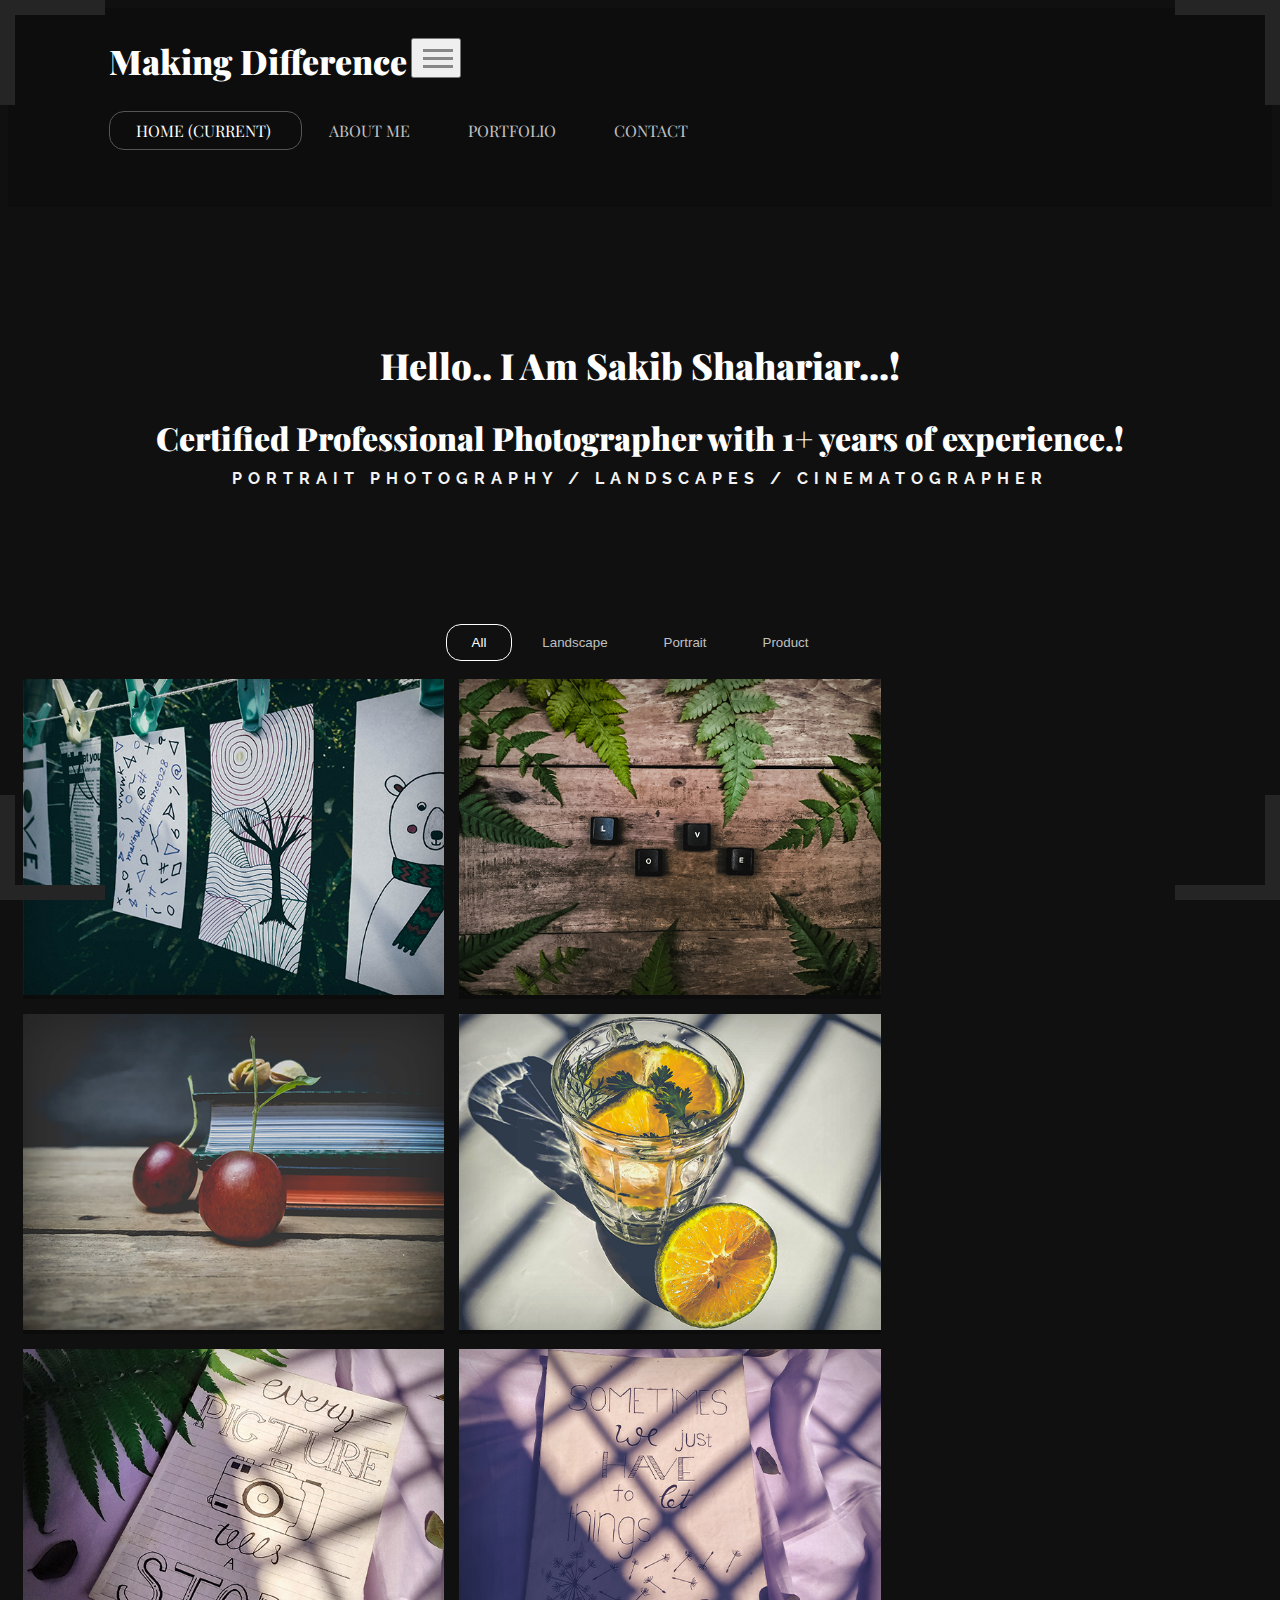
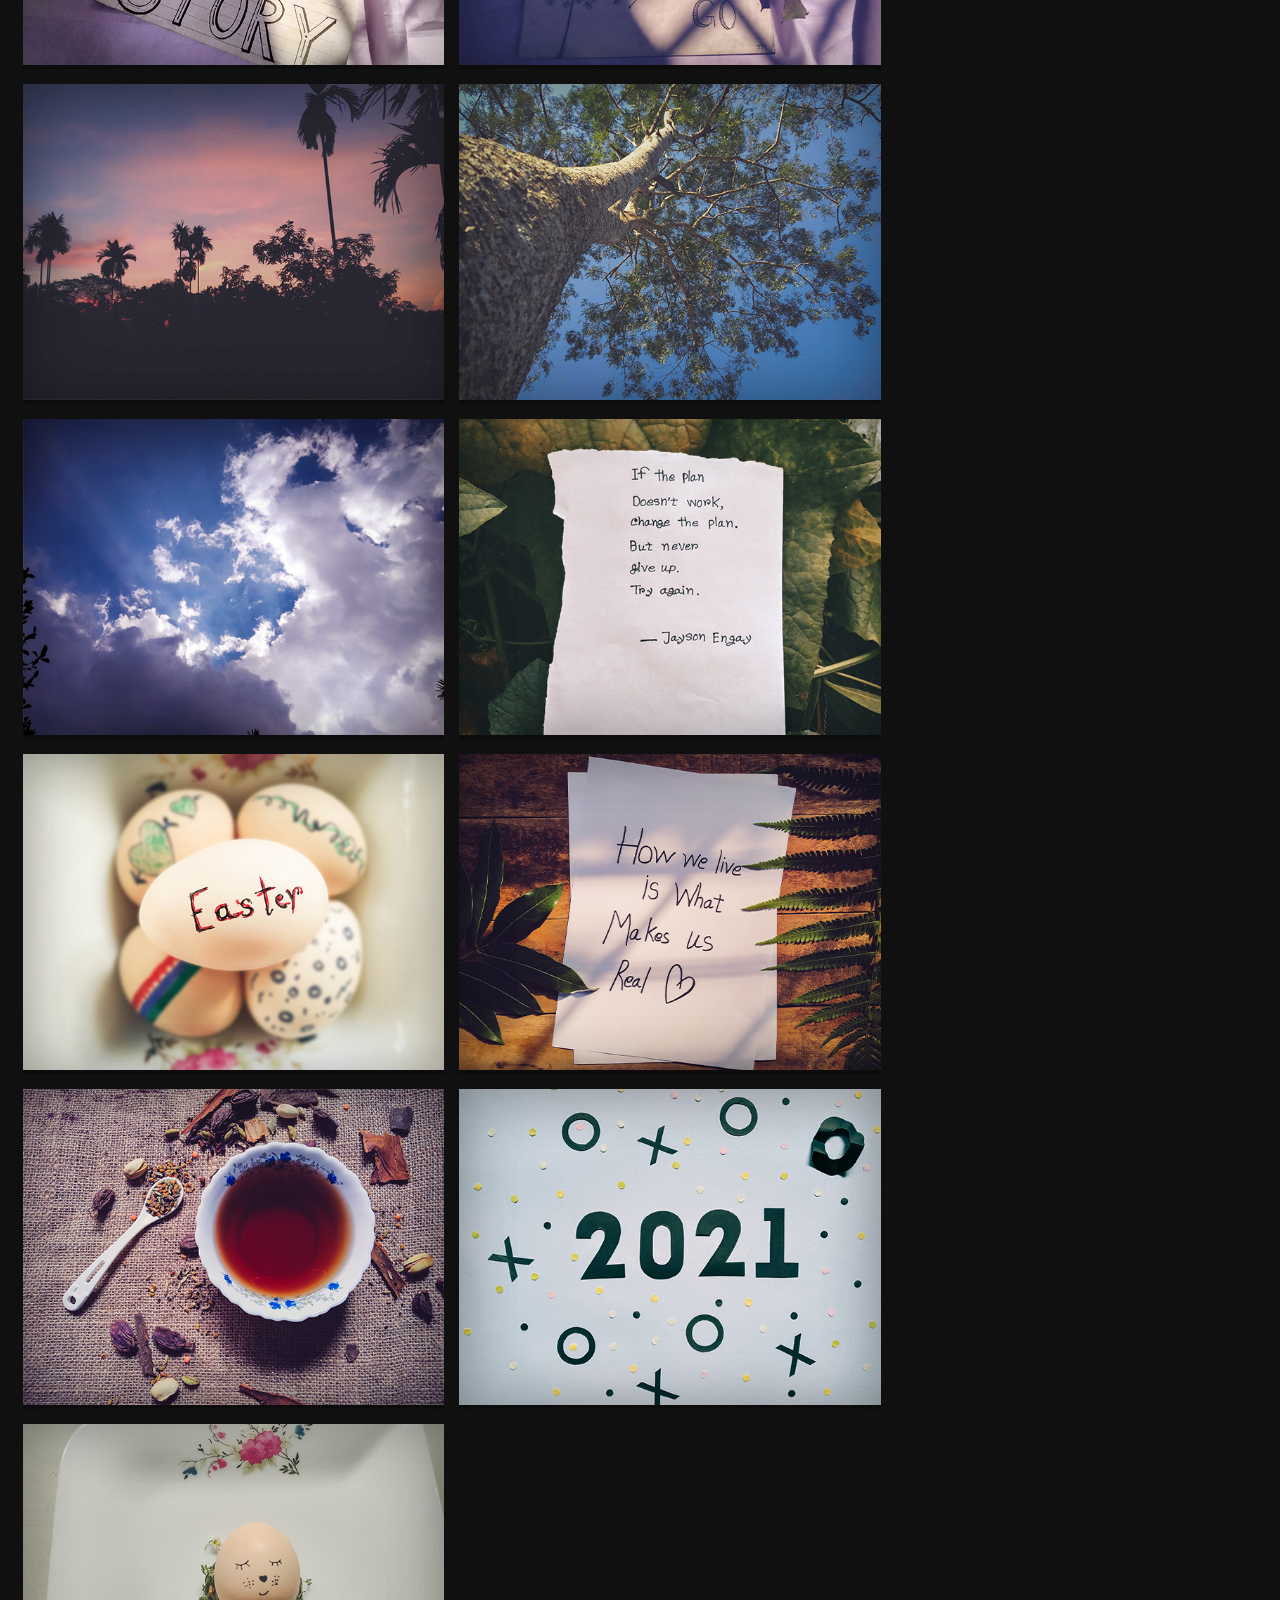
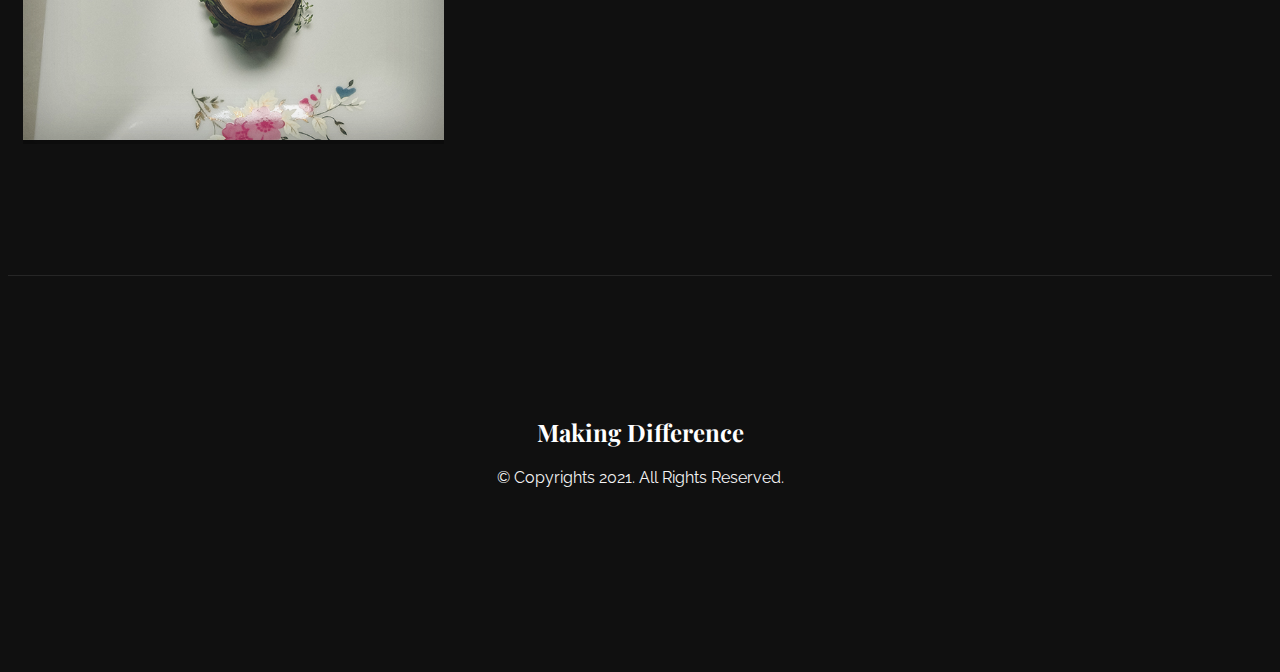
<file: index.html>
<!DOCTYPE html>
<html lang="en">
  <head>
    <meta charset="utf-8">
    <meta http-equiv="X-UA-Compatible" content="IE=edge">
    <meta name="viewport" content="width=device-width, initial-scale=1, shrink-to-fit=no">
    <!-- The above 3 meta tags *must* come first in the head; any other head content must come *after* these tags -->
    <title>Making Difference - Photographer | Cinamatographer</title>
    <meta name="description" content="Making Difference - Photographer | Cinamatographer">
    
    <!-- Playfair Display - Raleway Fonts -->
    <link href="https://fonts.googleapis.com/css?family=Playfair+Display:700,900|Raleway:100,300,400,600,700" rel="stylesheet">

    <!-- Bootstrap -->
    <link rel="stylesheet" href="https://stackpath.bootstrapcdn.com/bootstrap/4.1.0/css/bootstrap.min.css" integrity="sha384-9gVQ4dYFwwWSjIDZnLEWnxCjeSWFphJiwGPXr1jddIhOegiu1FwO5qRGvFXOdJZ4" crossorigin="anonymous">

    <!-- Font Awesome Icons -->
    <link rel="stylesheet" href="https://use.fontawesome.com/releases/v5.0.10/css/all.css" integrity="sha384-+d0P83n9kaQMCwj8F4RJB66tzIwOKmrdb46+porD/OvrJ+37WqIM7UoBtwHO6Nlg" crossorigin="anonymous">
    <!-- Custom Styles -->
    <link rel="stylesheet" href="css/style.css">
    <link rel="stylesheet" type="text/css" href="css/dark-theme.css">

    <!-- HTML5 shim and Respond.js for IE8 support of HTML5 elements and media queries -->
    <!-- WARNING: Respond.js doesn't work if you view the page via file:// -->
    <!--[if lt IE 9]>
      <script src="https://oss.maxcdn.com/html5shiv/3.7.3/html5shiv.min.js"></script>
      <script src="https://oss.maxcdn.com/respond/1.4.2/respond.min.js"></script>
    <![endif]-->
  </head>
  <body>
    <header class="container-fluid">
      <nav class="navbar navbar-expand-lg navbar-light bg-light">
        <a class="navbar-brand" href="index.html">Making Difference</a>
        <button class="navbar-toggler" type="button" data-toggle="collapse" data-target="#navbarDefault" aria-controls="navbarDefault" aria-expanded="false" aria-label="Toggle navigation">
          <span class="icon-bar i1"></span>
          <span class="icon-bar i2"></span>
          <span class="icon-bar i3"></span>
        </button>

        <div class="collapse navbar-collapse" id="navbarDefault">
          <ul class="navbar-nav ml-auto">
            <li class="nav-item active">
              <a class="nav-link" href="index.html">HOME <span class="sr-only">(current)</span></a>
            </li>
            <li class="nav-item">
              <a class="nav-link" href="about-me.html">ABOUT ME</a>
            </li>
            <li class="nav-item">
              <a class="nav-link" href="portfolio.html">PORTFOLIO</a>
            </li>
            <li class="nav-item">
              <a class="nav-link" href="contact.html">CONTACT</a>
            </li>
          </ul>
          
        </div>
      </nav>

      <div id="hero-text">
        <div class="container">
          <h1>Hello.. I Am Sakib Shahariar...!</h1>
          <h2>Certified Professional Photographer with 1+ years of experience.!</h2>
          <h5>PORTRAIT PHOTOGRAPHY / LANDSCAPES / CINEMATOGRAPHER</h5>
        </div>
      </div>
    </header>

    <!-- Corner Borders -->
    <section class="borders">
      <div class="brTR">
      </div>
      <div class="brTL">
      </div>
      <div class="brBL">
      </div>
      <div class="brBR">
      </div>
    </section>

    <section class="gallery">
      <div class="container-fluid">
        <div class="row">
          <!-- Mixit Up Controls -->
          <div class="controls">
            <button type="button" class="control" data-filter="all">All</button>
            <button type="button" class="control" data-filter=".landscape">Landscape</button>
            <button type="button" class="control" data-filter=".portrait">Portrait</button>
            <button type="button" class="control" data-filter=".product">Product</button>
          </div>
        </div>

        <div class="row">
          <div class="fw mix-container home-gallery product">
              <div class="mix portrait">
               <a href="" class="thumb-a">
                  <div class="item-hover">
                    <div class="hover-text"><h3>Hanging Photo</h3></div>
                  </div>
                  <div class="item-img">
                    <img src="images/hanging.jpg" alt=""/>
                  </div>
               </a>
            </div>
            <div class="mix landscape portrait product">
               <a href="" class="thumb-a">
                  <div class="item-hover">
                    <div class="hover-text"><h3>Love</h3></div>
                  </div>
                  <div class="item-img">
                    <img src="images/Love.jpg" alt=""/>
                  </div>
               </a>
            </div>
            <div class="mix landscape product">
               <a href="" class="thumb-a">
                  <div class="item-hover">
                    <div class="hover-text"><h3>Cherry & Book </h3></div>
                  </div>
                  <div class="item-img">
                    <img src="images/cherry-&-book.jpg" alt=""/>
                  </div>
               </a>
            </div>
            <div class="mix landscape portrait product">
               <a href="" class="thumb-a">
                  <div class="item-hover">
                    <div class="hover-text"><h3>Lemon</h3></div>
                  </div>
                  <div class="item-img">
                    <img src="images/lemon.jpg" alt=""/>
                  </div>
               </a>
            </div>
            <div class="mix landscape product">
               <a href="" class="thumb-a">
                  <div class="item-hover">
                    <div class="hover-text"><h3>Quotes</h3></div>
                  </div>
                  <div class="item-img">
                    <img src="images/quotes-2-4.jpg" alt=""/>
                  </div>
               </a>
            </div>

            <div class="mix landscape portrait">
               <a href="" class="thumb-a">
                  <div class="item-hover">
                    <div class="hover-text"><h3>Quotes</h3></div>
                  </div>
                  <div class="item-img">
                    <img src="images/quotes-final.jpg" alt=""/>
                  </div>
               </a>
            </div>
            <div class="mix portrait product">
               <a href="" class="thumb-a">
                  <div class="item-hover">
                    <div class="hover-text"><h3>Sunset</h3></div>
                  </div>
                  <div class="item-img">
                    <img src="images/sunset.jpg" alt=""/>
                  </div>
               </a>
            </div>
            <div class="mix landscape portrait">
               <a href="" class="thumb-a">
                  <div class="item-hover">
                    <div class="hover-text"><h3>Tree Blue Sky</h3></div>
                  </div>
                  <div class="item-img">
                    <img src="images/tree-blue-sky.jpg" alt=""/>
                  </div>
               </a>
            </div>
            <div class="mix landscape portrait">
               <a href="" class="thumb-a">
                  <div class="item-hover">
                    <div class="hover-text"><h3>Blue Sky</h3></div>
                  </div>
                  <div class="item-img">
                    <img src="images/blue-sky.jpg" alt=""/>
                  </div>
               </a>
            </div>
            <div class="mix landscape portrait product">
               <a href="" class="thumb-a">
                  <div class="item-hover">
                    <div class="hover-text"><h3>Quotes Nature</h3></div>
                  </div>
                  <div class="item-img">
                    <img src="images/Quotes-tree.jpg" alt=""/>
                  </div>
               </a>
            </div>
            <div class="mix landscape product">
               <a href="" class="thumb-a">
                  <div class="item-hover">
                    <div class="hover-text"><h3>Easter</h3></div>
                  </div>
                  <div class="item-img">
                    <img src="images/easter-egg.jpg" alt=""/>
                  </div>
               </a>
            </div>
            <div class="mix landscape portrait product">
               <a href="" class="thumb-a">
                  <div class="item-hover">
                    <div class="hover-text"><h3>Leaf Quoets</h3></div>
                  </div>
                  <div class="item-img">
                    <img src="images/leaf-Quoets.jpg" alt=""/>
                  </div>
               </a>
            </div>
            <div class="mix portrait product">
               <a href="" class="thumb-a">
                  <div class="item-hover">
                    <div class="hover-text"><h3>Masala</h3></div>
                  </div>
                  <div class="item-img">
                    <img src="images/product.jpg" alt=""/>
                  </div>
               </a>
            </div>
            <div class="mix landscape product portrait">
               <a href="" class="thumb-a">
                  <div class="item-hover">
                    <div class="hover-text"><h3>HYN 2021</h3></div>
                  </div>
                  <div class="item-img">
                    <img src="images/HYN-2021.jpg" alt=""/>
                  </div>
               </a>
            </div>
            <div class="mix landscape product">
               <a href="" class="thumb-a">
                  <div class="item-hover">
                    <div class="hover-text"><h3>Sleeping Egg</h3></div>
                  </div>
                  <div class="item-img">
                    <img src="images/sleeping-egg.jpg" alt=""/>
                  </div>
               </a>
            </div>
          <!-- <div class="mix portrait">
               <a href="project-1.html" class="thumb-a">
                  <div class="item-hover">
                    <div class="hover-text"><h3>Quotes Nature</h3></div>
                  </div>
                  <div class="item-img">
                    <img src="images/quotes tree final.jpg" alt=""/>
                  </div>
               </a>
            </div>
            -->
          </div>
            
        </div>
      </div>
      
    </section>

    <footer>
      <div class="container-fluid">
            <div class="footer-info">
              <div class="footer-title">
                <h2>Making Difference</h2>
                <p>&copy; Copyrights 2021. All Rights Reserved.</p>
              </div>
              <div class="footer-social">
                <a href="https://www.instagram.com/making_difference028/"><i class="fab fa-instagram"></i></a>
<!--
                <a href=""><i class="fab fa-dribbble"></i></a>
                <a href=""><i class="fab fa-behance"></i></a>
                <a href=""><i class="fab fa-500px"></i></a>
                <a href=""><i class="fab fa-flickr"></i></a>
                <a href=""><i class="fab fa-facebook"></i></a>
                <a href=""><i class="fab fa-twitter"></i></a>   -->
              </div>
            </div>
      </div>
    </footer>

    <!-- jQuery first, then Popper.js, then Bootstrap JS -->
    <script src="https://code.jquery.com/jquery-3.3.1.slim.min.js" integrity="sha384-q8i/X+965DzO0rT7abK41JStQIAqVgRVzpbzo5smXKp4YfRvH+8abtTE1Pi6jizo" crossorigin="anonymous"></script>
    <script src="https://cdnjs.cloudflare.com/ajax/libs/popper.js/1.14.0/umd/popper.min.js" integrity="sha384-cs/chFZiN24E4KMATLdqdvsezGxaGsi4hLGOzlXwp5UZB1LY//20VyM2taTB4QvJ" crossorigin="anonymous"></script>
    <script src="https://stackpath.bootstrapcdn.com/bootstrap/4.1.0/js/bootstrap.min.js" integrity="sha384-uefMccjFJAIv6A+rW+L4AHf99KvxDjWSu1z9VI8SKNVmz4sk7buKt/6v9KI65qnm" crossorigin="anonymous"></script>
    <script src="js/mixitup.min.js"></script>
    <script src="js/custom.js"></script>
    <script>
        var containerEl = document.querySelector('.mix-container');

        var mixer = mixitup(containerEl, {
            animation: {
                effects: 'fade scale stagger(50ms)' // Set a 'stagger' effect for the loading animation
            }
        });
    </script>
  </body>
</html>
</file>
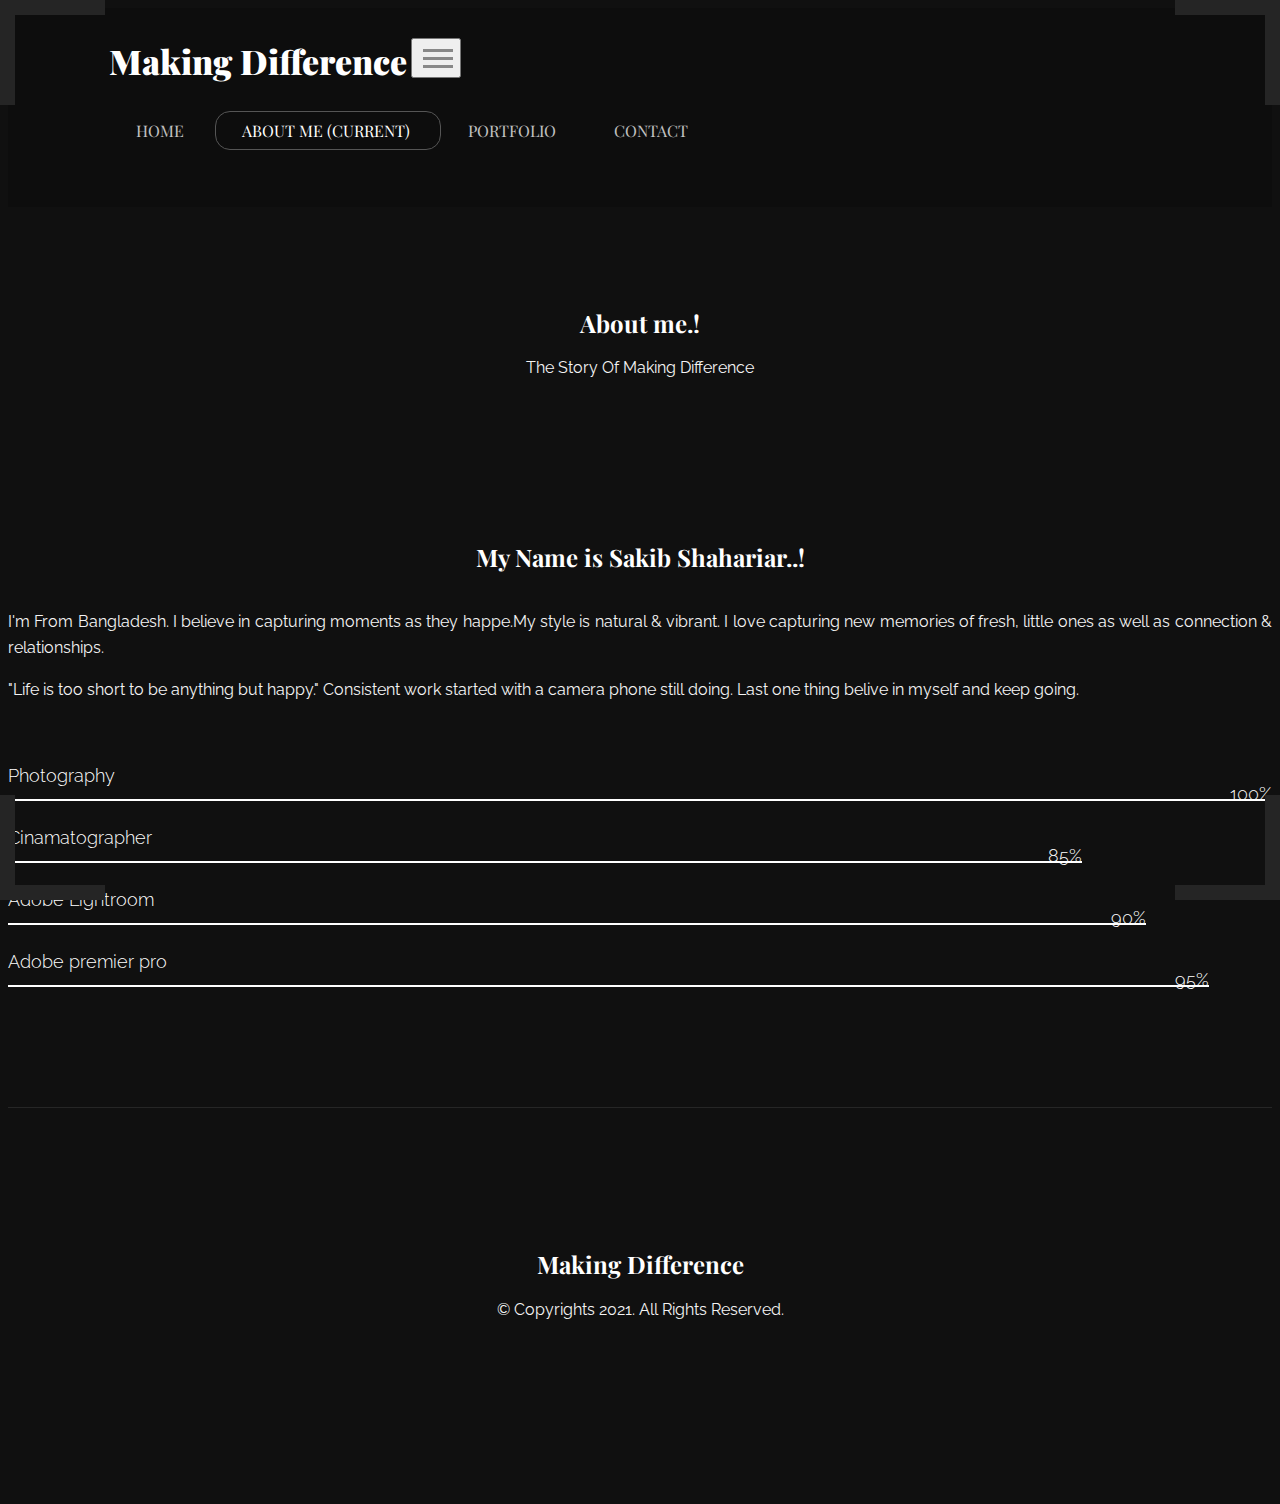
<file: about-me.html>
<!DOCTYPE html>
<html lang="en">
  <head>
    <meta charset="utf-8">
    <meta http-equiv="X-UA-Compatible" content="IE=edge">
    <meta name="viewport" content="width=device-width, initial-scale=1, shrink-to-fit=no">
    <!-- The above 3 meta tags *must* come first in the head; any other head content must come *after* these tags -->
    <title>Making Difference - Photographer | Cinamatographer</title>
    <meta name="description" content="Making Difference - Photographer | Cinamatographer">
    
    <!-- Playfair Display - Raleway Fonts -->
    <link href="https://fonts.googleapis.com/css?family=Playfair+Display:700,900|Raleway:100,300,400,600,700" rel="stylesheet">

    <!-- Bootstrap -->
    <link rel="stylesheet" href="https://stackpath.bootstrapcdn.com/bootstrap/4.1.0/css/bootstrap.min.css" integrity="sha384-9gVQ4dYFwwWSjIDZnLEWnxCjeSWFphJiwGPXr1jddIhOegiu1FwO5qRGvFXOdJZ4" crossorigin="anonymous">

    <!-- Font Awesome Icons -->
    <link rel="stylesheet" href="https://use.fontawesome.com/releases/v5.0.10/css/all.css" integrity="sha384-+d0P83n9kaQMCwj8F4RJB66tzIwOKmrdb46+porD/OvrJ+37WqIM7UoBtwHO6Nlg" crossorigin="anonymous">
    <!-- Custom Styles -->
    <link rel="stylesheet" href="css/style.css">
    <link rel="stylesheet" type="text/css" href="css/dark-theme.css">

    <!-- HTML5 shim and Respond.js for IE8 support of HTML5 elements and media queries -->
    <!-- WARNING: Respond.js doesn't work if you view the page via file:// -->
    <!--[if lt IE 9]>
      <script src="https://oss.maxcdn.com/html5shiv/3.7.3/html5shiv.min.js"></script>
      <script src="https://oss.maxcdn.com/respond/1.4.2/respond.min.js"></script>
    <![endif]-->
  </head>
  <body>
    <header class="container-fluid">
      <nav class="navbar navbar-expand-lg navbar-light bg-light">
        <a class="navbar-brand" href="index.html">Making Difference</a>
        <button class="navbar-toggler" type="button" data-toggle="collapse" data-target="#navbarDefault" aria-controls="navbarDefault" aria-expanded="false" aria-label="Toggle navigation">
          <span class="icon-bar i1"></span>
          <span class="icon-bar i2"></span>
          <span class="icon-bar i3"></span>
        </button>

        <div class="collapse navbar-collapse" id="navbarDefault">
          <ul class="navbar-nav ml-auto">
            <li class="nav-item">
              <a class="nav-link" href="index.html">HOME </a>
            </li>
            <li class="nav-item active">
              <a class="nav-link" href="about-me.html">ABOUT ME <span class="sr-only">(current)</span></a>
            </li>
            <li class="nav-item">
              <a class="nav-link" href="portfolio.html">PORTFOLIO</a>
            </li>
            <li class="nav-item">
              <a class="nav-link" href="contact.html">CONTACT</a>
            </li>
          </ul>
          
        </div>
      </nav>
    </header>

    <!-- Corner Borders -->
    <section class="borders">
      <div class="brTR">
      </div>
      <div class="brTL">
      </div>
      <div class="brBL">
      </div>
      <div class="brBR">
      </div>
    </section>

    <section class="about-me">
      <div class="container">
        <div class="section-title">
          <h2>About me.!</h2>
          <p>The Story Of Making Difference</p>
        </div>
       <!-- <div class="col-md-6 offset-md-3">
            <img src="images/bow-tie-fashion-man-person.png" alt="Jhon Das - Photographer" class="img-fluid img-center">
        </div> -->
        <div class="row">
          <div class="col-md-12 my-name">
            <h2>My Name is Sakib Shahariar..!</h2>
          </div>
          <div class="col-md-4 offset-md-2">
            <p class="text-justify"> I'm From Bangladesh. I believe in capturing moments as they happe.My style is natural & vibrant. I love capturing new memories of fresh, little ones as well as connection & relationships.</p>
          </div>
          <div class="col-md-4">
            <p class="text-justify"> "Life is too short to be anything but happy." Consistent work started with a camera phone still doing. Last one thing belive in myself and keep going. </p>
          </div>

          <div class="col-md-8 offset-md-2">
            <div class="progress-bars">
              <div class="p-bar" style="width:100%">
                <p>Photography</p>
                  <p class="text-right">100%</p>
              </div>
              <div class="p-bar" style="width:85%">
                <p>Cinamatographer</p>
                  <p class="text-right">85%</p>
              </div>
              <div class="p-bar" style="width:90%">
                <p>Adobe Lightroom</p>
                  <p class="text-right">90%</p>
              </div>
              <div class="p-bar" style="width:95%">
                <p>Adobe premier pro</p>
                  <p class="text-right">95%</p>
              </div>
            </div>
            
          </div>
        </div>

      </div>
    </section>

    <footer>
      <div class="container-fluid">
            <div class="footer-info">
              <div class="footer-title">
                <h2>Making Difference</h2>
                <p>&copy; Copyrights 2021. All Rights Reserved.</p>
              </div>
              <div class="footer-social">
                <a href="https://www.instagram.com/making_difference028/"><i class="fab fa-instagram"></i></a>
<!--
                <a href=""><i class="fab fa-dribbble"></i></a>
                <a href=""><i class="fab fa-behance"></i></a>
                <a href=""><i class="fab fa-500px"></i></a>
                <a href=""><i class="fab fa-flickr"></i></a>
                <a href=""><i class="fab fa-facebook"></i></a>
                <a href=""><i class="fab fa-twitter"></i></a>  -->
              </div>
            </div>
      </div>
    </footer>

    <!-- jQuery first, then Popper.js, then Bootstrap JS -->
    <script src="https://code.jquery.com/jquery-3.3.1.slim.min.js" integrity="sha384-q8i/X+965DzO0rT7abK41JStQIAqVgRVzpbzo5smXKp4YfRvH+8abtTE1Pi6jizo" crossorigin="anonymous"></script>
    <script src="https://cdnjs.cloudflare.com/ajax/libs/popper.js/1.14.0/umd/popper.min.js" integrity="sha384-cs/chFZiN24E4KMATLdqdvsezGxaGsi4hLGOzlXwp5UZB1LY//20VyM2taTB4QvJ" crossorigin="anonymous"></script>
    <script src="https://stackpath.bootstrapcdn.com/bootstrap/4.1.0/js/bootstrap.min.js" integrity="sha384-uefMccjFJAIv6A+rW+L4AHf99KvxDjWSu1z9VI8SKNVmz4sk7buKt/6v9KI65qnm" crossorigin="anonymous"></script>
    <script src="js/custom.js"></script>
  </body>
</html>
</file>
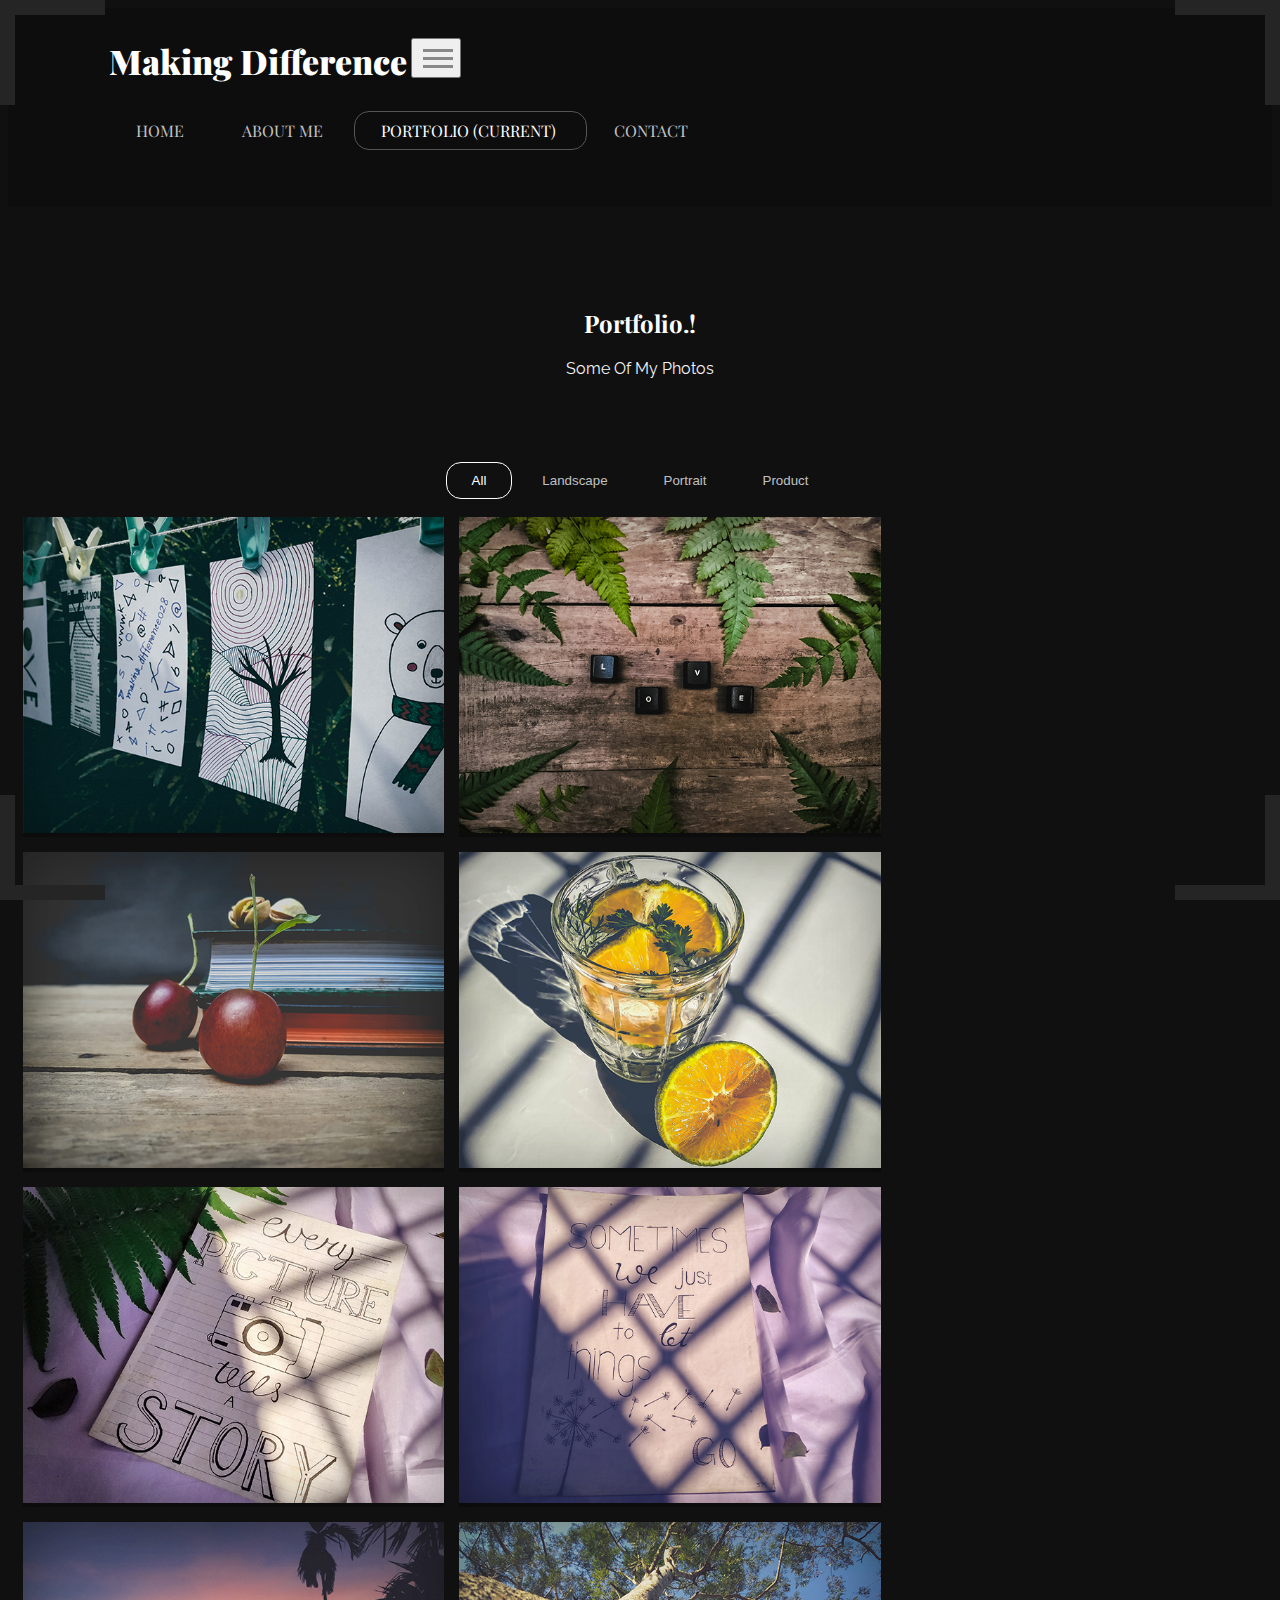
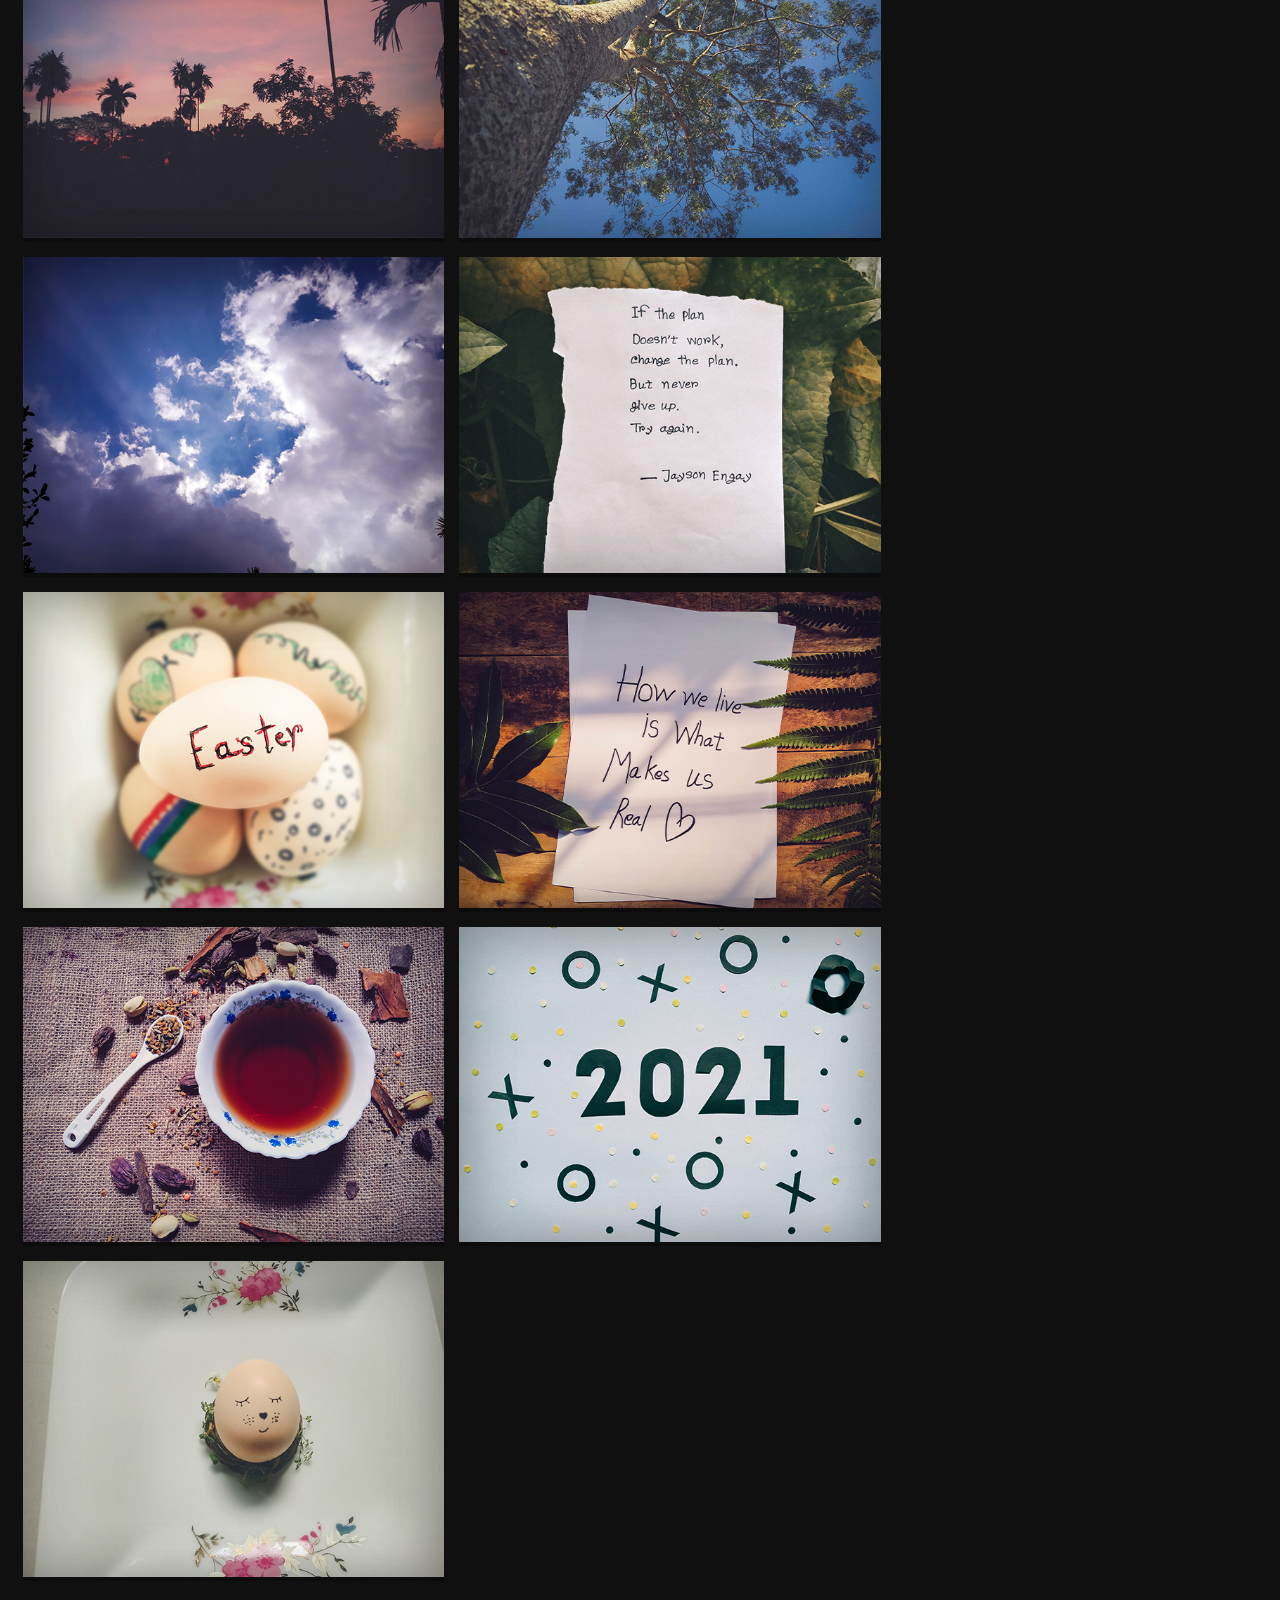
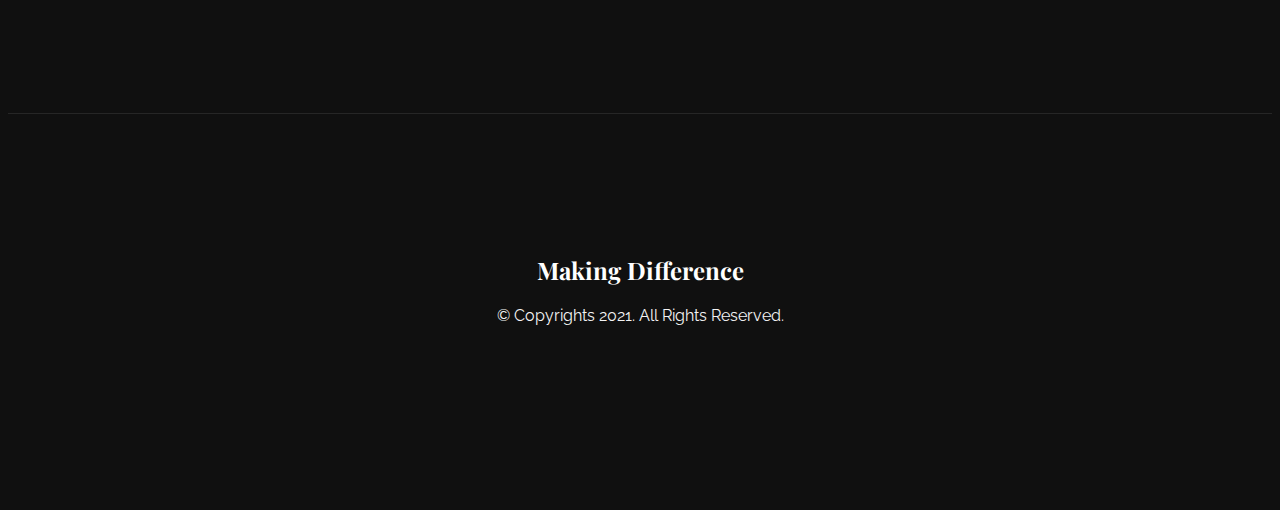
<file: portfolio.html>
<!DOCTYPE html>
<html lang="en">
  <head>
    <meta charset="utf-8">
    <meta http-equiv="X-UA-Compatible" content="IE=edge">
    <meta name="viewport" content="width=device-width, initial-scale=1, shrink-to-fit=no">
    <!-- The above 3 meta tags *must* come first in the head; any other head content must come *after* these tags -->
    <title>Making Difference - Photographer | Cinamatographer</title>
    <meta name="description" content="Making Difference - Photographer | Cinamatographer">
    
    <!-- Playfair Display - Raleway Fonts -->
    <link href="https://fonts.googleapis.com/css?family=Playfair+Display:700,900|Raleway:100,300,400,600,700" rel="stylesheet">

    <!-- Bootstrap -->
    <link rel="stylesheet" href="https://stackpath.bootstrapcdn.com/bootstrap/4.1.0/css/bootstrap.min.css" integrity="sha384-9gVQ4dYFwwWSjIDZnLEWnxCjeSWFphJiwGPXr1jddIhOegiu1FwO5qRGvFXOdJZ4" crossorigin="anonymous">

    <!-- Font Awesome Icons -->
    <link rel="stylesheet" href="https://use.fontawesome.com/releases/v5.0.10/css/all.css" integrity="sha384-+d0P83n9kaQMCwj8F4RJB66tzIwOKmrdb46+porD/OvrJ+37WqIM7UoBtwHO6Nlg" crossorigin="anonymous">
    <!-- Custom Styles -->
    <link rel="stylesheet" href="css/style.css">
    <link rel="stylesheet" type="text/css" href="css/dark-theme.css">

    <!-- HTML5 shim and Respond.js for IE8 support of HTML5 elements and media queries -->
    <!-- WARNING: Respond.js doesn't work if you view the page via file:// -->
    <!--[if lt IE 9]>
      <script src="https://oss.maxcdn.com/html5shiv/3.7.3/html5shiv.min.js"></script>
      <script src="https://oss.maxcdn.com/respond/1.4.2/respond.min.js"></script>
    <![endif]-->
  </head>
  <body>
    <header class="container-fluid">
      <nav class="navbar navbar-expand-lg navbar-light bg-light">
        <a class="navbar-brand" href="index.html">Making Difference</a>
        <button class="navbar-toggler" type="button" data-toggle="collapse" data-target="#navbarDefault" aria-controls="navbarDefault" aria-expanded="false" aria-label="Toggle navigation">
          <span class="icon-bar i1"></span>
          <span class="icon-bar i2"></span>
          <span class="icon-bar i3"></span>
        </button>

        <div class="collapse navbar-collapse" id="navbarDefault">
          <ul class="navbar-nav ml-auto">
            <li class="nav-item">
              <a class="nav-link" href="index.html">HOME </a>
            </li>
            <li class="nav-item">
              <a class="nav-link" href="about-me.html">ABOUT ME</a>
            </li>
            <li class="nav-item active">
              <a class="nav-link" href="portfolio.html">PORTFOLIO <span class="sr-only">(current)</span></a>
            </li>
            <li class="nav-item">
              <a class="nav-link" href="contact.html">CONTACT</a>
            </li>
          </ul>
          
        </div>
      </nav>

    </header>

    <!-- Corner Borders -->
    <section class="borders">
      <div class="brTR">
      </div>
      <div class="brTL">
      </div>
      <div class="brBL">
      </div>
      <div class="brBR">
      </div>
    </section>

    <div class="section-title">
      <h2>Portfolio.!</h2>
      <p>Some Of My Photos</p>
    </div>

    <section class="gallery">
      <div class="container-fluid">
        <div class="row">
          <!-- Mixit Up Controls -->
          <div class="controls">
            <button type="button" class="control" data-filter="all">All</button>
            <button type="button" class="control" data-filter=".landscape">Landscape</button>
            <button type="button" class="control" data-filter=".portrait">Portrait</button>
            <button type="button" class="control" data-filter=".product">Product</button>
          </div>
        </div>

       
        <div class="row">
          <div class="fw mix-container home-gallery">
              <div class="mix portrait">
               <a href="" class="thumb-a">
                  <div class="item-hover">
                    <div class="hover-text"><h3>Hanging Photo</h3></div>
                  </div>
                  <div class="item-img">
                    <img src="images/hanging.jpg" alt=""/>
                  </div>
               </a>
            </div>
            <div class="mix landscape portrait product">
               <a href="" class="thumb-a">
                  <div class="item-hover">
                    <div class="hover-text"><h3>Love</h3></div>
                  </div>
                  <div class="item-img">
                    <img src="images/Love.jpg" alt=""/>
                  </div>
               </a>
            </div>
            <div class="mix landscape product">
               <a href="" class="thumb-a">
                  <div class="item-hover">
                    <div class="hover-text"><h3>Cherry & Book </h3></div>
                  </div>
                  <div class="item-img">
                    <img src="images/cherry-&-book.jpg" alt=""/>
                  </div>
               </a>
            </div>
            <div class="mix landscape portrait product">
               <a href="" class="thumb-a">
                  <div class="item-hover">
                    <div class="hover-text"><h3>Lemon</h3></div>
                  </div>
                  <div class="item-img">
                    <img src="images/lemon.jpg" alt=""/>
                  </div>
               </a>
            </div>
            <div class="mix landscape product">
               <a href="" class="thumb-a">
                  <div class="item-hover">
                    <div class="hover-text"><h3>Quotes</h3></div>
                  </div>
                  <div class="item-img">
                    <img src="images/quotes-2-4.jpg" alt=""/>
                  </div>
               </a>
            </div>

            <div class="mix landscape portrait">
               <a href="" class="thumb-a">
                  <div class="item-hover">
                    <div class="hover-text"><h3>Quotes</h3></div>
                  </div>
                  <div class="item-img">
                    <img src="images/quotes-final.jpg" alt=""/>
                  </div>
               </a>
            </div>
            <div class="mix portrait ">
               <a href="" class="thumb-a">
                  <div class="item-hover">
                    <div class="hover-text"><h3>Sunset</h3></div>
                  </div>
                  <div class="item-img">
                    <img src="images/sunset.jpg" alt=""/>
                  </div>
               </a>
            </div>
            <div class="mix landscape portrait">
               <a href="" class="thumb-a">
                  <div class="item-hover">
                    <div class="hover-text"><h3>Tree Blue Sky</h3></div>
                  </div>
                  <div class="item-img">
                    <img src="images/tree-blue-sky.jpg" alt=""/>
                  </div>
               </a>
            </div>
            <div class="mix landscape portrait">
               <a href="" class="thumb-a">
                  <div class="item-hover">
                    <div class="hover-text"><h3>Blue Sky</h3></div>
                  </div>
                  <div class="item-img">
                    <img src="images/blue-sky.jpg" alt=""/>
                  </div>
               </a>
            </div>
            <div class="mix landscape portrait product">
               <a href="" class="thumb-a">
                  <div class="item-hover">
                    <div class="hover-text"><h3>Quotes Nature</h3></div>
                  </div>
                  <div class="item-img">
                    <img src="images/Quotes-tree.jpg" alt=""/>
                  </div>
               </a>
            </div>
            <div class="mix landscape product">
               <a href="" class="thumb-a">
                  <div class="item-hover">
                    <div class="hover-text"><h3>Easter</h3></div>
                  </div>
                  <div class="item-img">
                    <img src="images/easter-egg.jpg" alt=""/>
                  </div>
               </a>
            </div>
            <div class="mix landscape portrait product">
               <a href="" class="thumb-a">
                  <div class="item-hover">
                    <div class="hover-text"><h3>Leaf Quoets</h3></div>
                  </div>
                  <div class="item-img">
                    <img src="images/leaf-Quoets.jpg" alt=""/>
                  </div>
               </a>
            </div>
            <div class="mix portrait product">
               <a href="" class="thumb-a">
                  <div class="item-hover">
                    <div class="hover-text"><h3>Masala</h3></div>
                  </div>
                  <div class="item-img">
                    <img src="images/product.jpg" alt=""/>
                  </div>
               </a>
            </div>
            <div class="mix landscape product portrait">
               <a href="" class="thumb-a">
                  <div class="item-hover">
                    <div class="hover-text"><h3>HYN 2021</h3></div>
                  </div>
                  <div class="item-img">
                    <img src="images/HYN-2021.jpg" alt=""/>
                  </div>
               </a>
            </div>
            <div class="mix landscape product">
               <a href="" class="thumb-a">
                  <div class="item-hover">
                    <div class="hover-text"><h3>Sleeping Egg</h3></div>
                  </div>
                  <div class="item-img">
                    <img src="images/sleeping-egg.jpg" alt=""/>
                  </div>
               </a>
            </div>
          <!-- <div class="mix portrait">
               <a href="project-1.html" class="thumb-a">
                  <div class="item-hover">
                    <div class="hover-text"><h3>Quotes Nature</h3></div>
                  </div>
                  <div class="item-img">
                    <img src="images/quotes tree final.jpg" alt=""/>
                  </div>
               </a>
            </div>
            -->
          </div>
            
        </div>
      </div>
      
    </section>

    <footer>
      <div class="container-fluid">
            <div class="footer-info">
              <div class="footer-title">
                <h2>Making Difference</h2>
                <p>&copy; Copyrights 2021. All Rights Reserved.</p>
              </div>
              <div class="footer-social">
                <a href="https://www.instagram.com/making_difference028/"><i class="fab fa-instagram"></i></a>
<!--
                <a href=""><i class="fab fa-dribbble"></i></a>
                <a href=""><i class="fab fa-behance"></i></a>
                <a href=""><i class="fab fa-500px"></i></a>
                <a href=""><i class="fab fa-flickr"></i></a>
                <a href=""><i class="fab fa-facebook"></i></a>
                <a href=""><i class="fab fa-twitter"></i></a>  -->
              </div>
            </div>
      </div>
    </footer>

    <!-- jQuery first, then Popper.js, then Bootstrap JS -->
    <script src="https://code.jquery.com/jquery-3.3.1.slim.min.js" integrity="sha384-q8i/X+965DzO0rT7abK41JStQIAqVgRVzpbzo5smXKp4YfRvH+8abtTE1Pi6jizo" crossorigin="anonymous"></script>
    <script src="https://cdnjs.cloudflare.com/ajax/libs/popper.js/1.14.0/umd/popper.min.js" integrity="sha384-cs/chFZiN24E4KMATLdqdvsezGxaGsi4hLGOzlXwp5UZB1LY//20VyM2taTB4QvJ" crossorigin="anonymous"></script>
    <script src="https://stackpath.bootstrapcdn.com/bootstrap/4.1.0/js/bootstrap.min.js" integrity="sha384-uefMccjFJAIv6A+rW+L4AHf99KvxDjWSu1z9VI8SKNVmz4sk7buKt/6v9KI65qnm" crossorigin="anonymous"></script>
    <script src="js/mixitup.min.js"></script>
    <script src="js/custom.js"></script>
    <script>
        var containerEl = document.querySelector('.mix-container');

        var mixer = mixitup(containerEl, {
            animation: {
                effects: 'fade scale stagger(50ms)' // Set a 'stagger' effect for the loading animation
            }
        });
    </script>
  </body>
</html>
</file>
<file: css/style.css>
/*===========
Global Styles
=============*/
body {
    font-family: 'Playfair Display', serif;
}

h1, h2, h3, a, .btn{
    font-family: 'Playfair Display', serif;
    color: #252525;
}

h2 {
    margin-bottom: 0;
}

h4, h5, h6, p {
    font-family: 'Raleway', sans-serif;
    color: #696969;
}

p {
    line-height: 1.7;
}


h1 {
    font-size: 36px;
    font-weight: 900;
}

.h3, h3 {
    font-size: 24px;
}

h5 {
    font-size: 16px;
}


.img-center {
    display: block;
    margin: 0 auto;
}

.text-justify {
    text-align: justify;
}

.btn-lg {
    padding: 12px 68px;
}
.btn {
    padding: 10px 40px;
}

.btn {
    background-color: #252525;
    border: 1px solid #252525;
    color: #fff;
}

.btn:hover {
    background-color: #fff;
    border-color: #252525;
    color: #252525;
}

.btn.btn-invert {
    background-color: #fff;
    border: 1px solid #252525;
    color: #252525;
    border-radius: 2px;

}
.btn.btn-invert:hover {
    background-color: #252525;
    border: 1px solid #252525;
    color: #fff;
}

.mgR-20px {
    margin-right: 20px;
}


/*=============================
CSS Smooth Aiimation Transition
=============================*/
.item-inner,
.controls button,
.item-hover .hover-text,
.item-hover, 
.home-gallery .thumb-a,
.hover-text h3,
.swiper-button-prev, 
.swiper-button-next,
footer a{
    -webkit-transition: all 0.25s ease-in-out;
    -moz-transition: all 0.25s ease-in-out;
    -ms-transition: all 0.25s ease-in-out;
    -o-transition: all 0.25s ease-in-out;
    transition: all 0.25s ease-in-out;
}


/*============
Nav Bar Styles
==============*/

.container-fluid .navbar {
    padding: 30px 8%;
}

.navbar-brand {
    font-size: 34px;
    font-weight: 900;
}

.navbar-default .navbar-brand, 
.navbar-default .navbar-brand:focus, 
.navbar-default .navbar-brand:hover {
    color: #252525;
}

.dropdown-menu > li > a {
    padding: 10px 20px;
    font-size: 16px;
    color: #555;
}

.navbar-light .navbar-nav .nav-link {
    padding-right: 16px;
    padding-left: 16px;
}

.navbar-light .navbar-nav .nav-link:hover {
    color: #252525;
}


.navbar-light .navbar-nav > .active > a,
.navbar-light .navbar-nav > .active > a:focus, 
.navbar-light .navbar-nav > .active > a:hover {
    color: #252525;
    background-color: transparent;
}

.navbar-toggler > .i1{
    top:9px;
}

.navbar-toggler > .i2{
    top:17px;
}

.navbar-toggler > .i3{
    top:25px;
}

.navbar-toggler.active > .i2{
    opacity:0;
}
.navbar-toggler.active > .i1,
.navbar-toggler.active > .i3{
    top:17px;
}

.navbar-toggler.active > .i1{
    -webkit-transform:rotate(45deg);
    -moz-transform:rotate(45deg);
    -ms-transform:rotate(45deg);
    -o-transform:rotate(45deg);
    transform:rotate(45deg);
}
.navbar-toggler.active > .i3{
    -webkit-transform:rotate(-45deg);
    -moz-transform:rotate(-45deg);
    -ms-transform:rotate(-45deg);
    -o-transform:rotate(-45deg);
    transform:rotate(-45deg);
}

.navbar-toggler {
    position: relative;
    width: 50px;
    height: 40px;
}
.navbar-toggler > .icon-bar {
    position: absolute;
    width: 30px;
    left: 10px;
    margin: 0 !important;
    -webkit-transition: all .3s ease;
    -moz-transition: all .3s ease;
    transition: all .3s ease;
    background-color: #888;
    height: 3px;
}


/*Borders*/

.borders div {
    z-index: 9999;
    pointer-events: none;
    background-color: transparent;
    border-color: #252525;
    border-style: solid;
    height: 90px;
    position: fixed;
    width: 90px;
}

.brTR {
    border-width: 15px 15px 0 0;
    right: 0;
    top: 0;
}

.brTL {
    border-width: 15px 0 0 15px;
    top: 0;
    left: 0;
}

.brBL {
    border-width: 0 0 15px 15px;
    bottom: 0;
    left: 0;
}

.brBR {
    border-width: 0 15px 15px 0;
    bottom: 0;
    right: 0;
}


/*=========
Header Text
===========*/

#hero-text {
    padding-top: 110px;
    padding-bottom: 110px;
    text-align: center;
    margin-bottom: 0;
}

#hero-text h2 {
    font-size: 32px;
    padding-bottom: 10px;
    font-weight: 900;
}

#hero-text h5 {
    margin-top: 0;
    letter-spacing: 6px;
    color: #696969;
}

/*==========
Home Gallery
==========*/


h4 {
    color: grey;
    font-size: 24px;
    font-weight: 400;
}

#portfolio p {
    color: grey;
    font-size: 12px;
    font-weight: 200;
}

a {
    color: #cd6839;
}

.content {
    width: 100%;
    margin: 0 auto;
    padding: 0px;
    text-align: center;
}

.single-content img {
    width: 290px;
    height: 100%;
    margin: 10px;
}

.filters {
    width: 100%;
    text-align: center;
}

ul {
    list-style: none;
    padding: 20px 0;
}

nav li {
    display: inline;
    padding: 8px 18px;
    font-size: 16px;
    color: #636363;
    font-weight: 400;
    cursor: pointer;
    text-transform: uppercase;
    border: 1px solid transparent;
    text-align: center;
}

nav li:hover {
    color: #a6a6a6;
}

nav li.active {
    color: #ccc;
    border: 1px solid #ccc;
    border-radius: 15px;
}



.item-inner {
    background: #fff;
    -webkit-box-shadow: 0px 3px 7px rgba(0, 0, 0, 0.1);
    -moz-box-shadow: 0px 3px 7px rgba(0, 0, 0, 0.1);
    box-shadow: 0px 3px 7px rgba(0, 0, 0, 0.1);
}

.item-hover {
    position: absolute;
    bottom: 15px;
    left: 15px;
    width: auto;
    background-color: rgba(0, 0, 0, 0.9);
    z-index: 7;
    opacity: 0;
    visibility: hidden;
    right: 15px;
    text-align: center;
    margin: 0 auto;
}

.item-a.hovered .item-img {
    bottom: 0px;
}


.hover-text h3{
    margin: 0;
    color: #fff;
}

.item-hover .hover-text {
    padding: 14px 0 18px;
    bottom: -16px;
    position: relative;
    left: 0;
    text-align: center;
    right: 0;
}

a {
    text-decoration: none;
}
a:hover {
    text-decoration: none;
}


.item-inner:hover {
    border-radius: 6px;
}

.thumb-a:hover .item-hover{
    opacity: 1;
    visibility: visible;
    border-radius: 4px;
}
.thumb-a:hover .item-hover .hover-text{
    bottom: 0;

}


/*===========
Home Page Gallery
============*/

/*Mix Controls*/
.controls button {
    background-color: transparent;
    border-radius: 25px;
    padding: 10px 25px;
    color: #7C7C7C;
    cursor: pointer;
    border: 1px solid transparent;
}

.controls button:hover, .controls button.mixitup-control-active {
    border: 1px solid #656565;
    border-radius: 15px;
    color: #656565;
}

.controls {
    text-align: center;
    margin: 0 auto;
    padding-bottom: 10px;
}

.controls button:focus {
    outline: none;
}
/*Mix Controls End*/

.mix-container {
    overflow: hidden;
    margin: 0 auto;
}

.home-gallery {
    width: 100%;
    max-width: 2000px;
    display: inline-block;
    padding: 0 7.5px;
}

.home-gallery .mix {
    display: block;
    padding: 7.5px;
    width: 25%;
    float: left;
}

.home-gallery .mix a:before {
    bottom: 0px;
pointer-events: none;
right: 0px;
box-shadow: inset 0px 0px 60px rgba(0,0,0,0.2), inset 0px 0px 60px rgba(0,0,0,0.2);
position: absolute;
transition: box-shadow 0.2s ease-in-out 0s;
left: 0px;
top: 0px;
content: "";
-webkit-transition: box-shadow 0.2s ease-in-out 0s;
}

.home-gallery .mix:hover a:before {
box-shadow: inset 0px 0px 20px rgba(0,0,0,0.1), inset 0px 0px 20px rgba(0,0,0,0.1);
}

.home-gallery .thumb-a {
    display: flex;
    position: relative;
    overflow: hidden;
    max-height: 340px;
}

.home-gallery .item-img {
    display: inline-block;
    margin: 0 auto;
}

.home-gallery .item-img img {
    max-width: 100%;
}


.section-title {
    text-align: center;
    padding-top: 80px;
    padding-bottom: 80px;
}

.section-title p {
    margin-bottom: 0;
}

/*============
About Me Page
=============*/
.my-name {
    text-align: center;
    padding-top: 60px;
    padding-bottom: 20px;
}

.about-me p {
    line-height: 26px;
}

.progress-bars {
    padding-top: 20px;
}

.p-bar {
    border-bottom: 2px solid #252525;
    padding-bottom: 10px;
    padding-top: 24px;
}

.p-bar p {
    display: inline;
    font-size: 18px;
    font-weight: 300;
    color: #252525;

}

.p-bar .text-right {
    float: right;
}

/*=============
Contact Page
=============*/
.contact a, .form-control {
    color: #696969;
    font-weight: 300;
    font-family: 'Raleway', sans-serif;
}

.contact .form-control {
    padding: 12px 18px;
}

.contact form .btn-lg {
    float: right;
}

.contact-info {
    margin-top: 100px;
}
.contact-info .card {
    background-color: #F4F4F4;
    border:none;
    padding: 50px 10px;
    text-align: center;
}
#map {
    display: block;
    width: 100%;
    height: 384px;
}

.contact-info .card p {
    margin-bottom: 0;
}
.contact-info .card .fas {
    display: block;
    font-size: 34px;
    color: #252525;
    padding-bottom: 16px;
}

.contact-info .card a, .contact-info .card p {
    font-size: 14px;
    line-height: 26px;
}


.contact-info .card a:hover {
    text-decoration: underline;
}

/*===============
Project Single
===============*/
.project-holder {
    max-height: 740px;
    overflow: hidden;
}

.project-details {
    padding-top: 30px;
}
.project-details h2 {
    margin-bottom: 16px;
}

.project-details p {
    font-weight: 300;
    text-align: justify;
}
.project-details .details-right {
    padding-top: 36px;
}

.project-details ul {
    padding: 10px 0;
    margin: 0;
}

.project-details ul li {
    display: inline-block;
    font-size: 16px;
}

.project-details ul > li:first-child {
    width: 80px;
}

.project-details .devider {
    padding-right: 12px;
}

.project-btns {
    padding-top: 26px;
}

.project-btns .btn {
    width: 160px;
}

.swiper-button-prev, .swiper-button-next {
    background-image: none;
    width: auto;
    height: auto;
    background-color: #252525;
    color: #fff;
    padding: 10px 14px;
    border-radius: 2px;
}

.project-holder .project-video {
    width: 100%;
    height: 624px;
}

/*===================
Footer Global Styles
=====================*/
.footer-info {
    padding: 120px 0;
    text-align: center;
    border-top: 1px solid #E3E3E3;
    margin-top: 120px;
}

footer a {
    font-size: 28px;
    padding: 0 16px;
}

footer a, footer a:link {
    text-decoration: none;
    color: #777;
}

footer a:hover {
    color: #202020;
}



/*========================================
========================================
======= Responsive Media Queries =======
========================================
========================================*/
@media only screen and (max-width: 1500px) {
    nav li {
        padding: 8px 10px; 
    }
    .home-gallery .mix {
        width: 33.333%;
    }
}

@media only screen and (max-width: 1199px) {
    nav li {
        padding: 6px 8px; 
    }
    .navbar-light .navbar-nav .nav-link {
        padding-right: 10px;
        padding-left: 10px;
    }
    h1 {
        font-size: 34px;
    }
    #hero-text h2 {
        font-size: 28px;
    }
    #hero-text h5 {
        letter-spacing: 3px;
    }
    .h3, h3 {
        font-size: 18px;
    }
    .project-holder .project-video {
        height: 523px;
    }
}

@media only screen and (max-width: 991px) {
    #hero-text h2 {
        font-size: 20px;
    }
    h1 {
        font-size: 32px;
    }
    #hero-text h2 {
        font-size: 20px;
        padding-top: 2px;
        padding-bottom: 6px;
    }
    .project-holder .project-video {
        height: 388px;
    }
}

@media only screen and (max-width: 960px) {
    .home-gallery .mix {
        width: 50%;
    }
}

@media only screen and (max-width: 767px) {
    .borders div {
        display: none;
    }
    #hero-text {
        padding-bottom: 80px;
    }
    .navbar-brand {
        font-size: 28px;
    }
    .home-gallery .mix {
        padding: 10px;
    }
    .item-hover .hover-text {
        padding: 8px 0 12px;
    }
    #map {
        margin-top: 40px;
    }
    .contact-info .card {
        padding: 30px 10px;
        margin-top: 2px;
        margin-bottom: 2px;
    }
    .project-holder .project-video {
        height: 287px;
    }
    .footer-info {
        padding: 80px 0;
        margin-top: 80px;
    }
}

@media only screen and (max-width: 580px) {
    .navbar-brand {
        font-size: 22px;
    }
    .home-gallery .mix {
        width: 100%;
    }
    .home-gallery .thumb-a {
        max-height: 240px;
    }
    .controls button {
        padding: 4px 12px;
    }
    .container-fluid {
        padding-right: 15px;
        padding-left: 15px;
    }
    .borders div {
        height: 80px;
        width: 80px;
    }
    .brTR {
        border-width: 15px 15px 0 0;
        right: 0;
        top: 0;
    }
    .brTL {
        border-width: 15px 0 0 15px;
        top: 0;
        left: 0;
    }

    .brBL {
        border-width: 0 0 15px 15px;
        bottom: 0;
        left: 0;
    }

    .brBR {
        border-width: 0 15px 15px 0;
        bottom: 0;
        right: 0;
    }
    footer a {
        font-size: 24px;
        padding: 0 6px;
    }
}

@media only screen and (max-width: 480px) {
    h1 {
        font-size: 26px;
    }
    #hero-text h5 {
        letter-spacing: 0;
    }
    #hero-text {
        padding-bottom: 60px;
        padding-top: 80px;
    }
    .h2, h2 {
        font-size: 22px;
    }
}
</file>
<file: css/dark-theme.css>
/*===============
Dark Theme Styles.
=================*/
body {
    background-color: #101010;
    color: #fff;
}

.container-fluid .navbar {
    background-color: #0D0D0D !important;
}

h4, h5, h6, p, #hero-text h5 {
    color: #f4f4f4;
}

.navbar .navbar-brand, 
.navbar .navbar-brand:focus, 
.navbar .navbar-brand:hover,
h1, h2, h3, a, .btn, 
.p-bar p,
.dropdown-menu > li > a,
.navbar-light .navbar-nav .nav-link, 
.navbar-light .navbar-nav .nav-link:hover,
.navbar-light .navbar-nav > .active > a,
.navbar-light .navbar-nav > .active > a:focus, 
.navbar-light .navbar-nav > .active > a:hover,
.contact-info .card .fas {
    color: #fff;
}

.navbar-light .navbar-nav .nav-link {
    opacity: 0.75;
}

.navbar-light .navbar-nav .nav-link:hover, .navbar-light .navbar-nav .nav-link.active {
    opacity: 1;
}

.navbar-light .navbar-nav .active > .nav-link, 
.navbar-light .navbar-nav .nav-link.active, 
.navbar-light .navbar-nav .nav-link.show, 
.navbar-light .navbar-nav .show > .nav-link {
    color: #fff;
    opacity: 1;
}

nav li.active {
    border: 1px solid #555555;
}

.controls button {
    color: #C0C0C0;
}

.footer-info {
    border-top: 1px solid #262626;
}

footer a:hover {
    color: #dddddd;
}

.p-bar {
    border-bottom: 2px solid #fff;
}

.form-control {
    color: #fff;
    background-color: #252525;
    border: 1px solid #252525;
}

.form-control:focus, .form-control:hover, .form-control:active {
    color: #fff;
    background-color: #212121;
    border-color: #80bdff;
}

.contact-info .card {
    background-color: #212121;
}

.contact a, .form-control {
    color: #f4f4f4;
}

.controls button:hover, .controls button.mixitup-control-active {
    border: 1px solid #fff;
    color: #fff;
}
.contact a, .form-control {
    font-weight: 400;
}

.form-control::placeholder {
    color: #c9c9c9;
}
</file>
